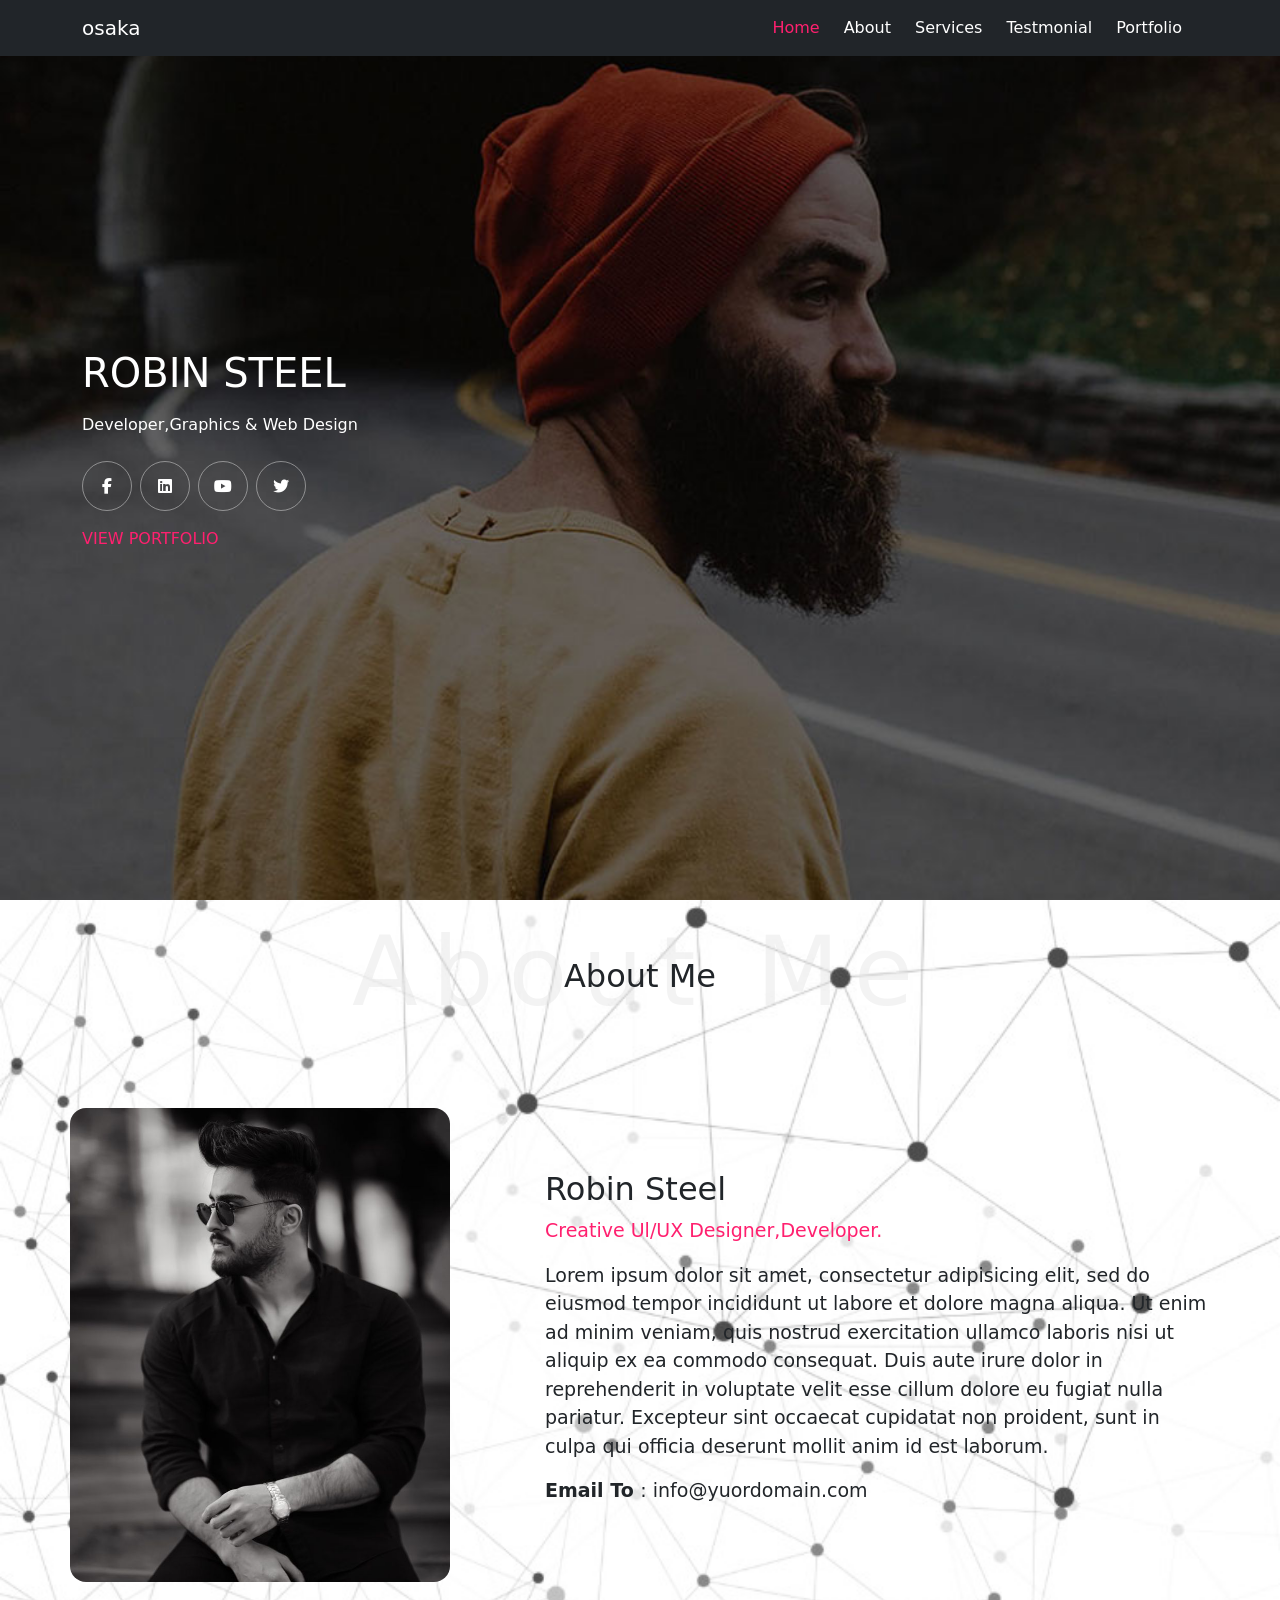
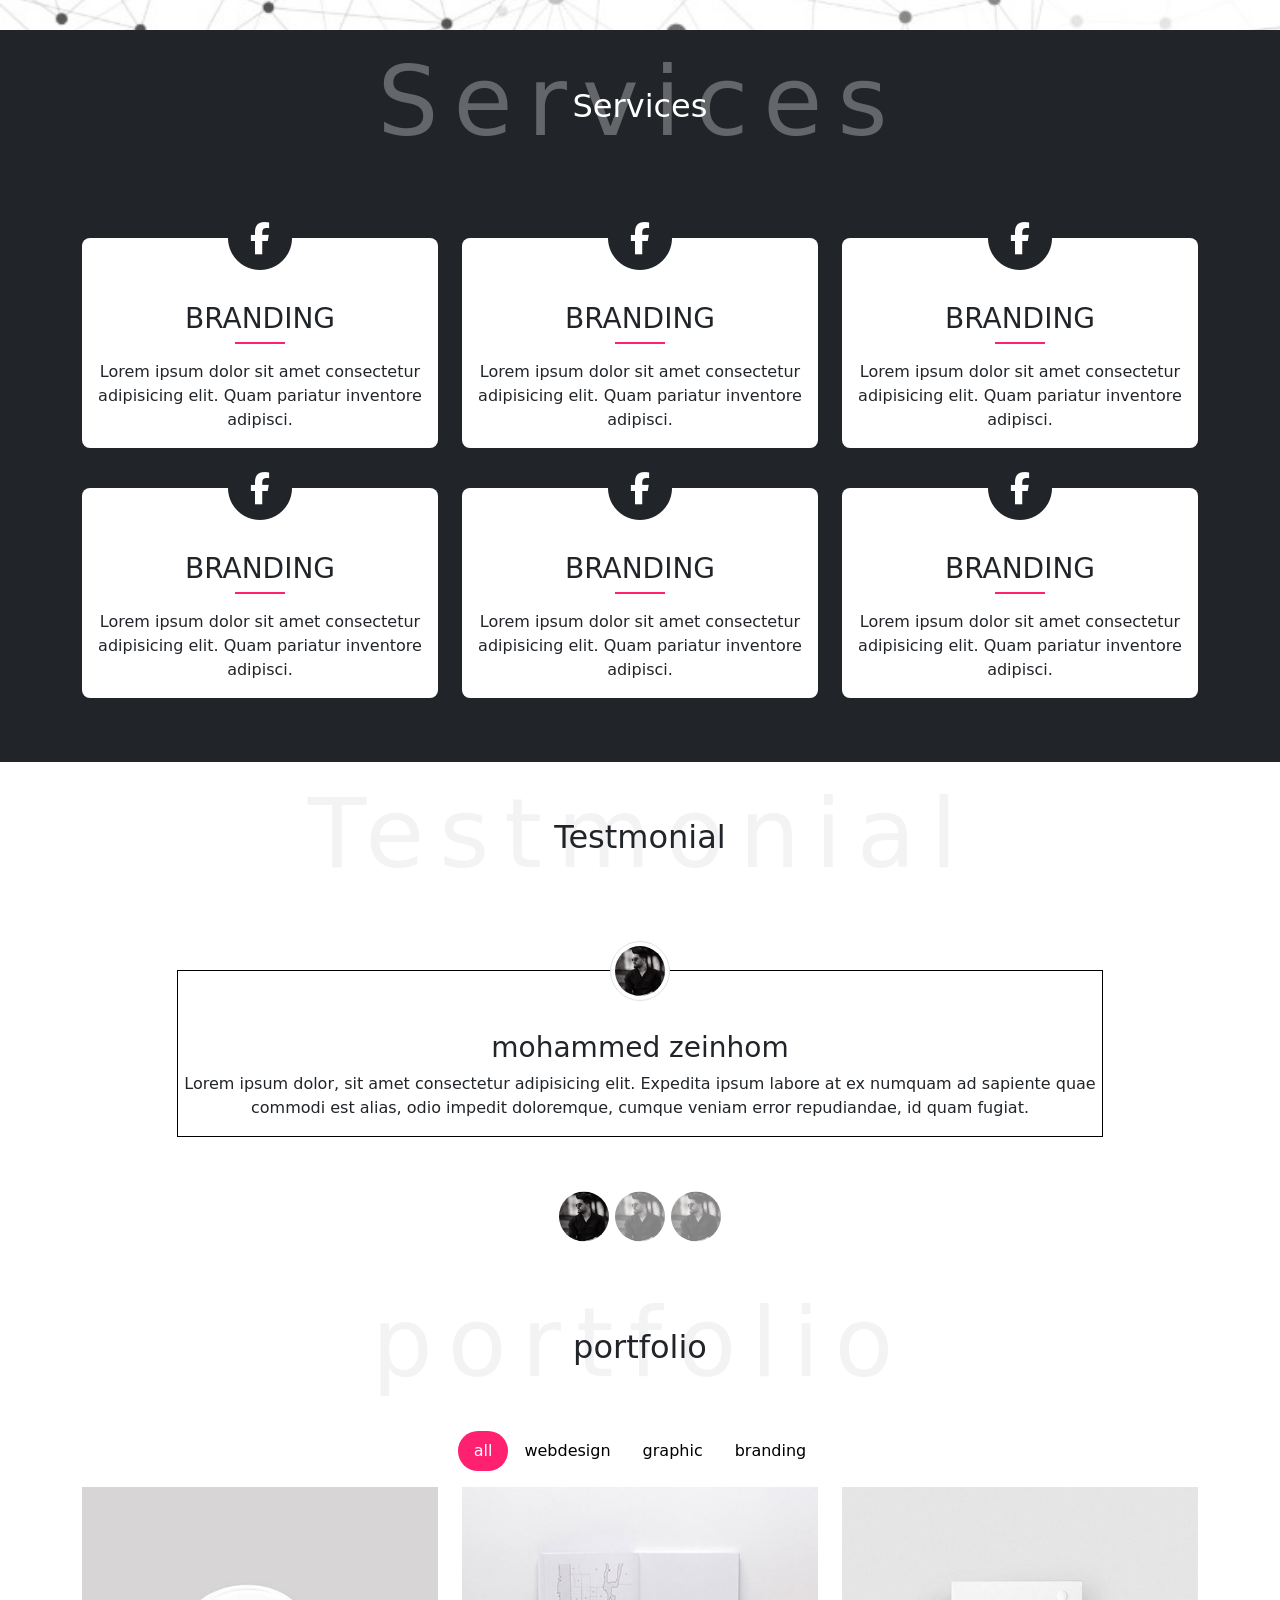
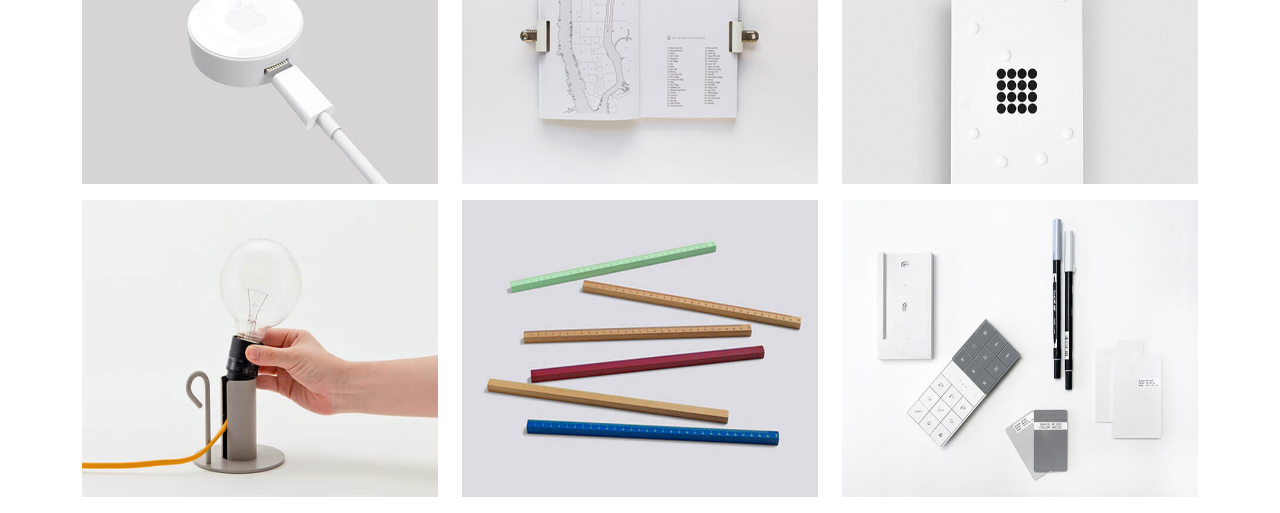
<file: index.html>
<!DOCTYPE html>
<html lang="en">
<head>
    <meta charset="UTF-8">
    <meta name="viewport" content="width=device-width, initial-scale=1.0">
    <link rel="icon" href="./photo/about.jpg">
    <link rel="stylesheet" href="./css/all.min.css">
    <link rel="stylesheet" href="./css/bootstrap.min.css">
    <link rel="stylesheet" href="./css/style.css">
    <title>osaka</title>
</head>
<body data-bs-spy="scroll" data-bs-target="#navbar-osaka">

    <!------------------ start navbar------------------>
    <nav class="navbar navbar-expand-lg bg-dark fixed-top "data-bs-theme="dark" id="navbar-osaka">
        <div class="container">
        <a class="navbar-brand" href="#Home">osaka</a>
        <button class="navbar-toggler" type="button" data-bs-toggle="collapse" data-bs-target="#navbarSupportedContent" aria-controls="navbarSupportedContent" aria-expanded="false" aria-label="Toggle navigation">
            <span class="navbar-toggler-icon"></span>
        </button>
        <div class="collapse navbar-collapse" id="navbarSupportedContent">
            <ul class="navbar-nav ms-auto  mb-lg-0">
            <li class="nav-item me-2">
                <a class="nav-link  active" aria-current="page" href="#Home">Home</a>
            </li>

            <li class="nav-item me-2">
                <a class="nav-link " href="#about">About</a>
            </li>

            <li class="nav-item me-2">
                <a class="nav-link " href="#services">Services</a>
            </li>

            <li class="nav-item me-2">
                <a class="nav-link " href="#testmonial">Testmonial</a>
            </li>

            <li class="nav-item me-2">
                <a class="nav-link " href="#portfolio">Portfolio</a>
            </li>

            </ul>
        </div>
        </div>
    </nav>
    <!------------------ end navbar------------------>

    <!------------------ start header ------------------>
    <header id="Home">
        <div class="container d-flex align-items-center h-100">
            <div class="home-content">
                <h1>ROBIN STEEL</h1>
                <p class="py-2 ">Developer,Graphics & Web Design</p>
        
                <div class="header-icon d-flex pb-3">
                    <div class="icon d-flex align-items-center justify-content-center rounded-circle me-2">
                        <a href=""> <i class="fa-brands fa-facebook-f"> </i></a>
                    </div>
                    <div class="icon d-flex align-items-center justify-content-center rounded-circle me-2">
                        <a href=""> <i class="fa-brands fa-linkedin"> </i></a>
                    </div>
                    <div class="icon d-flex align-items-center justify-content-center rounded-circle me-2">
                        <a href=""> <i class="fa-brands fa-youtube"> </i></a>
                    </div>
                    <div class="icon d-flex align-items-center justify-content-center rounded-circle me-2">
                        <a href=""> <i class="fa-brands fa-twitter"> </i></a>
                    </div>
                    
                </div>
                <a href="" class="text-uppercase text-color-red">view portfolio</a>
            </div>


        </div>

    </header>
    
    <!------------------ end header ------------------>
    <!------------------ start about ------------------>
    <section id="about" >

        <header class=" title position-relative text-center d-flex justify-content-center align-items-center ">
            <h2 class="position-absolute ">
                About Me
            </h2>
            <p>About Me</p>

        </header>

        <div class="container">
            <div class="row  align-items-center justify-content-between py-5 ">
                <div class="col-lg-4 p-0">
                    <div class="about-img rounded-4 overflow-hidden">
                        <img src="./photo/about-1.jpg" class="w-100" loading="lazy" alt="home">
                    </div>
                </div>

                <div class="col-lg-7 p-0 ">
                    <div class="about-contant">
                        <h3 class="h2">Robin Steel</h3>
                        <p class="about-p-active">Creative Ul/UX Designer,Developer.</p>
                        <p>Lorem ipsum dolor sit amet, consectetur adipisicing elit, sed do eiusmod tempor incididunt ut labore et dolore magna aliqua. Ut enim ad minim veniam, quis nostrud exercitation ullamco laboris nisi ut aliquip ex ea commodo consequat. Duis aute irure dolor in reprehenderit in voluptate velit esse cillum dolore eu fugiat nulla pariatur. Excepteur sint occaecat cupidatat non proident, sunt in culpa qui officia deserunt mollit anim id est laborum.</p>
                        <p class="cursor-progress"><span class=" fw-bold">Email To </span>: info@yuordomain.com</p>
                    </div>

                </div>
            </div>

        </div>

    </section>
    <!------------------ end about ------------------>
    <!------------------ start services  ------------------>
    <section id="services" class=" bg-dark">
        <header class=" title position-relative text-center d-flex justify-content-center align-items-center ">
            <h2 class="position-absolute text-white">
                Services
            </h2>
            <p>Services</p>

        </header>

        <div class="container py-5">
            <div class="row text-center g-4 ">

                <div class="col-lg-4 col-md-6">

                    <div class="services-item bg-white rounded-3 cursor-progress ">
                        <span class="fa-stack fa-2x translate-middle-y">
                            <i class="fa-solid fa-circle fa-stack-2x"></i>
                            <i class="fa-brands fa-facebook-f fa-stack-1x fa-inverse"></i>
                        </span>
                        <h3>BRANDING</h3>
                        <P class="p-3">Lorem ipsum dolor sit amet consectetur adipisicing elit. Quam pariatur inventore adipisci.
                        </P>

                    </div>

                </div>

                <div class="col-lg-4 col-md-6">

                    <div class="services-item bg-white rounded-3 cursor-progress ">
                        <span class="fa-stack fa-2x translate-middle-y">
                            <i class="fa-solid fa-circle fa-stack-2x"></i>
                            <i class="fa-brands fa-facebook-f fa-stack-1x fa-inverse"></i>
                        </span>
                        <h3>BRANDING</h3>
                        <P class="p-3">Lorem ipsum dolor sit amet consectetur adipisicing elit. Quam pariatur inventore adipisci.
                        </P>

                    </div>

                </div>

                <div class="col-lg-4 col-md-6">

                    <div class="services-item bg-white rounded-3 cursor-progress ">
                        <span class="fa-stack fa-2x translate-middle-y">
                            <i class="fa-solid fa-circle fa-stack-2x"></i>
                            <i class="fa-brands fa-facebook-f fa-stack-1x fa-inverse"></i>
                        </span>
                        <h3>BRANDING</h3>
                        <P class="p-3">Lorem ipsum dolor sit amet consectetur adipisicing elit. Quam pariatur inventore adipisci.
                        </P>

                    </div>

                </div>

                <div class="col-lg-4 col-md-6">

                    <div class="services-item bg-white rounded-3 cursor-progress ">
                        <span class="fa-stack fa-2x translate-middle-y">
                            <i class="fa-solid fa-circle fa-stack-2x"></i>
                            <i class="fa-brands fa-facebook-f fa-stack-1x fa-inverse"></i>
                        </span>
                        <h3>BRANDING</h3>
                        <P class="p-3">Lorem ipsum dolor sit amet consectetur adipisicing elit. Quam pariatur inventore adipisci.
                        </P>

                    </div>

                </div>

                <div class="col-lg-4 col-md-6">

                    <div class="services-item bg-white rounded-3 cursor-progress ">
                        <span class="fa-stack fa-2x translate-middle-y">
                            <i class="fa-solid fa-circle fa-stack-2x"></i>
                            <i class="fa-brands fa-facebook-f fa-stack-1x fa-inverse"></i>
                        </span>
                        <h3>BRANDING</h3>
                        <P class="p-3">Lorem ipsum dolor sit amet consectetur adipisicing elit. Quam pariatur inventore adipisci.
                        </P>

                    </div>

                </div>

                <div class="col-lg-4 col-md-6">

                    <div class="services-item bg-white rounded-3 cursor-progress ">
                        <span class="fa-stack fa-2x translate-middle-y">
                            <i class="fa-solid fa-circle fa-stack-2x"></i>
                            <i class="fa-brands fa-facebook-f fa-stack-1x fa-inverse"></i>
                        </span>
                        <h3>BRANDING</h3>
                        <P class="p-3">Lorem ipsum dolor sit amet consectetur adipisicing elit. Quam pariatur inventore adipisci.
                        </P>

                    </div>

                </div>

            </div>
        </div>

    </section>

    <!------------------ end  services  ------------------>
    <!------------------ start testmonial ------------------>

    <section id="testmonial" >

        <header class=" title position-relative text-center d-flex justify-content-center align-items-center ">
            <h2 class="position-absolute ">
                Testmonial
            </h2>
            <p>Testmonial</p>

        </header>

        <div id="carouselExampleIndicators" class="carousel slide" data-bs-ride="carousel">



            <div class="carousel-inner">
                <div class="carousel-item active ">
                    <div class="container py-5 text-center">
                    <div class="row">
                        <div class="col-md-10 m-auto">
                            <div class="testmonial-item border border- border-black ">
                                <img src="./photo/home.jpg" class="rounded-circle img-thumbnail translate-middle-y" alt="home" loading="lazy">
                                <h3> mohammed zeinhom</h3>
                                <p>Lorem ipsum dolor, sit amet consectetur adipisicing elit. Expedita ipsum labore at ex numquam ad sapiente quae commodi est alias, odio impedit doloremque, cumque veniam error repudiandae, id quam fugiat.</p>
                            </div>
                        </div>
                    </div>
                </div>
            </div>
            <div class="carousel-item">
                <div class="container py-5 text-center">
                    <div class="row">
                        <div class="col-md-10 m-auto">
                            <div class="testmonial-item border border- border-black ">
                                <img src="./photo/home.jpg" class="rounded-circle img-thumbnail translate-middle-y" alt="home" loading="lazy">
                                <h3> mohammed zeinhom</h3>
                                <p>Lorem ipsum dolor, sit amet consectetur adipisicing elit. Expedita ipsum labore at ex numquam ad sapiente quae commodi est alias, odio impedit doloremque, cumque veniam error repudiandae, id quam fugiat.</p>
                            </div>
                        </div>
                    </div>
                </div>
            </div>
            <div class="carousel-item">
                <div class="container py-5 text-center">
                    <div class="row">
                        <div class="col-md-10 m-auto">
                            <div class="testmonial-item border border- border-black ">
                                <img src="./photo/home.jpg" class="rounded-circle img-thumbnail translate-middle-y" alt="home" loading="lazy">
                                <h3> mohammed zeinhom</h3>
                                <p>Lorem ipsum dolor, sit amet consectetur adipisicing elit. Expedita ipsum labore at ex numquam ad sapiente quae commodi est alias, odio impedit doloremque, cumque veniam error repudiandae, id quam fugiat.</p>
                            </div>
                        </div>
                    </div>
                </div>
            </div>
            </div>

            <div class="carousel-indicators position-static">
                <button type="button" data-bs-target="#carouselExampleIndicators" data-bs-slide-to="0" class="active" aria-current="true" aria-label="Slide 1">
                    <img src="./photo/home.jpg" loading="lazy" class="w-100 rounded-circle " alt="home">
                </button>
                <button type="button" data-bs-target="#carouselExampleIndicators" data-bs-slide-to="1" aria-label="Slide 2">
                    <img src="./photo/home.jpg" loading="lazy" class="w-100 rounded-circle" alt="home">
                </button>
                <button type="button" data-bs-target="#carouselExampleIndicators" data-bs-slide-to="2" aria-label="Slide 3">
                    <img src="./photo/home.jpg" loading="lazy" class="w-100 rounded-circle" alt="home">
                </button>
            </div>


        </div>

    </section>

    <!------------------ end testmonial ------------------>
    <!------------------ start portfolio ------------------>
    <section id="portfolio">
        <header class=" title position-relative text-center d-flex justify-content-center align-items-center ">
            <h2 class="position-absolute ">
                portfolio
            </h2>
            <p>portfolio</p>
        </header>

        

            <ul class="nav nav-pills mb-3 justify-content-center " id="pills-tab" role="tablist">
                <li class="nav-item" role="presentation">
                <button class="nav-link active rounded-pill " id="pills-all-tab" data-bs-toggle="pill" data-bs-target="#pills-all" type="button" role="tab" aria-controls="pills-all" aria-selected="true">all</button>
                </li>
                <li class="nav-item" role="presentation">
                <button class="nav-link rounded-pill " id="pills-webdesign-tab" data-bs-toggle="pill" data-bs-target="#pills-webdesign" type="button" role="tab" aria-controls="pills-webdesign" aria-selected="false">webdesign</button>
                </li>
                <li class="nav-item" role="presentation">
                <button class="nav-link rounded-pill" id="pills-graphic-tab" data-bs-toggle="pill" data-bs-target="#pills-graphic" type="button" role="tab" aria-controls="pills-graphic" aria-selected="false">graphic</button>
                </li>
                <li class="nav-item" role="presentation">
                <button class="nav-link rounded-pill" id="pills-branding-tab" data-bs-toggle="pill" data-bs-target="#pills-branding" type="button" role="tab" aria-controls="pills-branding" aria-selected="false">branding</button>
                </li>

            </ul>
            <div class="tab-content" id="pills-tabContent">

                <div class="tab-pane fade show active" id="pills-all" role="tabpanel" aria-labelledby="pills-all-tab" tabindex="0">
                    <div class="container">

                        <div class="row">
            
                            <div class="col-lg-4 col-md-6 cursor-progress"> 
                                <figure class="portfolio-item position-relative overflow-hidden" data-bs-toggle="modal" data-bs-target="#exam03">
                                    <img src="./photo/exam03.jpg" class="w-100" alt="exam03">
                                    <figcaption class="layer bg-white position-absolute d-flex justify-content-center align-items-center">
                                        <h3>Project</h3>
                                    </figcaption>
                                </figure>
                            </div>
            
                            <div class="col-lg-4 col-md-6 cursor-progress"> 
                                <figure class="portfolio-item position-relative overflow-hidden" data-bs-toggle="modal" data-bs-target="#exam04">
                                    <img src="./photo/exam04.jpg" class="w-100" alt="exam03">
                                    <figcaption class="layer bg-white position-absolute d-flex justify-content-center align-items-center">
                                        <h3>Project</h3>
                                    </figcaption>
                                </figure>
                            </div>
            
                            <div class="col-lg-4 col-md-6 cursor-progress"> 
                                <figure class="portfolio-item position-relative overflow-hidden" data-bs-toggle="modal" data-bs-target="#exam05">
                                    <img src="./photo/exam05.jpg" class="w-100" alt="exam03">
                                    <figcaption class="layer bg-white position-absolute d-flex justify-content-center align-items-center">
                                        <h3>Project</h3>
                                    </figcaption>
                                </figure>
                            </div>
            
                            <div class="col-lg-4 col-md-6 cursor-progress"> 
                                <figure class="portfolio-item position-relative overflow-hidden" data-bs-toggle="modal" data-bs-target="#exam06">
                                    <img src="./photo/exam06.jpg" class="w-100" alt="exam03">
                                    <figcaption class="layer bg-white position-absolute d-flex justify-content-center align-items-center">
                                        <h3>Project</h3>
                                    </figcaption>
                                </figure>
                            </div>
            
                            <div class="col-lg-4 col-md-6 cursor-progress"> 
                                <figure class="portfolio-item position-relative overflow-hidden" data-bs-toggle="modal" data-bs-target="#exam07">
                                    <img src="./photo/exam07.jpg" class="w-100" alt="exam03">
                                    <figcaption class="layer bg-white position-absolute d-flex justify-content-center align-items-center">
                                        <h3>Project</h3>
                                    </figcaption>
                                </figure>
                            </div>
            
                            <div class="col-lg-4 col-md-6 cursor-progress"> 
                                <figure class="portfolio-item position-relative overflow-hidden" data-bs-toggle="modal" data-bs-target="#exam08">
                                    <img src="./photo/exam08.jpg" class="w-100" alt="exam03">
                                    <figcaption class="layer bg-white position-absolute d-flex justify-content-center align-items-center">
                                        <h3>Project</h3>
                                    </figcaption>
                                </figure>
                            </div>
            
                        </div>
            
                        </div>
                </div>

                <div class="tab-pane fade" id="pills-webdesign" role="tabpanel" aria-labelledby="pills-webdesign-tab" tabindex="0">
                    <div class="container">

                        <div class="row">
            
                            <div class="col-lg-4 col-md-6 cursor-progress"> 
                                <figure class="portfolio-item position-relative overflow-hidden" data-bs-toggle="modal" data-bs-target="#exam03">
                                    <img src="./photo/exam03.jpg" class="w-100" alt="exam03">
                                    <figcaption class="layer bg-white position-absolute d-flex justify-content-center align-items-center">
                                        <h3>Project</h3>
                                    </figcaption>
                                </figure>
                            </div>
            
            
                            <div class="col-lg-4 col-md-6 cursor-progress"> 
                                <figure class="portfolio-item position-relative overflow-hidden" data-bs-toggle="modal" data-bs-target="#exam05">
                                    <img src="./photo/exam05.jpg" class="w-100" alt="exam03">
                                    <figcaption class="layer bg-white position-absolute d-flex justify-content-center align-items-center">
                                        <h3>Project</h3>
                                    </figcaption>
                                </figure>
                            </div>
            

            


            
                        </div>
            
                        </div>
                </div>

                <div class="tab-pane fade" id="pills-graphic" role="tabpanel" aria-labelledby="pills-graphic-tab" tabindex="0">
                    <div class="container">

                        <div class="row">
            

            
                            <div class="col-lg-4 col-md-6 cursor-progress"> 
                                <figure class="portfolio-item position-relative overflow-hidden" data-bs-toggle="modal" data-bs-target="#exam04">
                                    <img src="./photo/exam04.jpg" class="w-100" alt="exam03">
                                    <figcaption class="layer bg-white position-absolute d-flex justify-content-center align-items-center">
                                        <h3>Project</h3>
                                    </figcaption>
                                </figure>
                            </div>
            

            

            
                            <div class="col-lg-4 col-md-6 cursor-progress"> 
                                <figure class="portfolio-item position-relative overflow-hidden" data-bs-toggle="modal" data-bs-target="#exam07">
                                    <img src="./photo/exam07.jpg" class="w-100" alt="exam03">
                                    <figcaption class="layer bg-white position-absolute d-flex justify-content-center align-items-center">
                                        <h3>Project</h3>
                                    </figcaption>
                                </figure>
                            </div>
            
                            <div class="col-lg-4 col-md-6 cursor-progress"> 
                                <figure class="portfolio-item position-relative overflow-hidden" data-bs-toggle="modal" data-bs-target="#exam08">
                                    <img src="./photo/exam08.jpg" class="w-100" alt="exam03">
                                    <figcaption class="layer bg-white position-absolute d-flex justify-content-center align-items-center">
                                        <h3>Project</h3>
                                    </figcaption>
                                </figure>
                            </div>
            
                        </div>
            
                        </div>

                </div>

                <div class="tab-pane fade" id="pills-branding" role="tabpanel" aria-labelledby="pills-branding-tab" tabindex="0">

                        <div class="container">
                            <div class="row">
                                <div class="col-lg-4 col-md-6 cursor-progress"> 
                                    <figure class="portfolio-item position-relative overflow-hidden" data-bs-toggle="modal" data-bs-target="#exam06">
                                        <img src="./photo/exam06.jpg" class="w-100" alt="exam03">
                                        <figcaption class="layer bg-white position-absolute d-flex justify-content-center align-items-center">
                                            <h3>Project</h3>
                                        </figcaption>
                                    </figure>
                                </div>
                            </div>
                
                            </div>
                </div>


            </div>


    </section>

    <!-- Modal -->
<div class="modal fade" id="exam03" tabindex="-1" aria-labelledby="exampleModalLabel" aria-hidden="true">
    <div class="modal-dialog modal-dialog-centered none">
    <div class="modal-content ">
        <div class="modal-header">

        <button type="button" class="btn-close" data-bs-dismiss="modal" aria-label="Close">
            <i class=" fa-solid fa-xmark text-white fa-xl"></i>
        </button>
        </div>
        <div class="modal-body p-0"> 
        <img src="./photo/exam03.jpg" loading="lazy" class="w-100" alt="3">
        </div>

    </div>
    </div>
</div>
<div class="modal fade" id="exam04" tabindex="-1" aria-labelledby="exampleModalLabel" aria-hidden="true">
    <div class="modal-dialog modal-dialog-centered none">
    <div class="modal-content ">
        <div class="modal-header">

        <button type="button" class="btn-close" data-bs-dismiss="modal" aria-label="Close">
            <i class=" fa-solid fa-xmark text-white fa-xl"></i>
        </button>
        </div>
        <div class="modal-body p-0"> 
        <img src="./photo/exam04.jpg" loading="lazy" class="w-100" alt="3">
        </div>

    </div>
    </div>
</div>
<div class="modal fade" id="exam05" tabindex="-1" aria-labelledby="exampleModalLabel" aria-hidden="true">
    <div class="modal-dialog modal-dialog-centered none">
    <div class="modal-content ">
        <div class="modal-header">

        <button type="button" class="btn-close" data-bs-dismiss="modal" aria-label="Close">
            <i class=" fa-solid fa-xmark text-white fa-xl"></i>
        </button>
        </div>
        <div class="modal-body p-0"> 
        <img src="./photo/exam05.jpg" loading="lazy" class="w-100" alt="3">
        </div>

    </div>
    </div>
</div>
<div class="modal fade" id="exam06" tabindex="-1" aria-labelledby="exampleModalLabel" aria-hidden="true">
    <div class="modal-dialog modal-dialog-centered none">
    <div class="modal-content ">
        <div class="modal-header">

        <button type="button" class="btn-close" data-bs-dismiss="modal" aria-label="Close">
            <i class=" fa-solid fa-xmark text-white fa-xl"></i>
        </button>
        </div>
        <div class="modal-body p-0"> 
        <img src="./photo/exam06.jpg" loading="lazy" class="w-100" alt="3">
        </div>

    </div>
    </div>
</div>
<div class="modal fade" id="exam07" tabindex="-1" aria-labelledby="exampleModalLabel" aria-hidden="true">
    <div class="modal-dialog modal-dialog-centered none">
    <div class="modal-content ">
        <div class="modal-header">

        <button type="button" class="btn-close" data-bs-dismiss="modal" aria-label="Close">
            <i class=" fa-solid fa-xmark text-white fa-xl"></i>
        </button>
        </div>
        <div class="modal-body p-0"> 
        <img src="./photo/exam07.jpg" loading="lazy" class="w-100" alt="3">
        </div>

    </div>
    </div>
</div>
<div class="modal fade" id="exam08" tabindex="-1" aria-labelledby="exampleModalLabel" aria-hidden="true">
    <div class="modal-dialog modal-dialog-centered none">
    <div class="modal-content ">
        <div class="modal-header">

        <button type="button" class="btn-close" data-bs-dismiss="modal" aria-label="Close">
            <i class=" fa-solid fa-xmark text-white fa-xl"></i>
        </button>
        </div>
        <div class="modal-body p-0"> 
        <img src="./photo/exam08.jpg" loading="lazy" class="w-100" alt="3">
        </div>

    </div>
    </div>
</div>

    <!------------------ end portfolio ------------------>


    <script src="./js/bootstrap.bundle.min.js"></script>
</body>
</html>
</file>
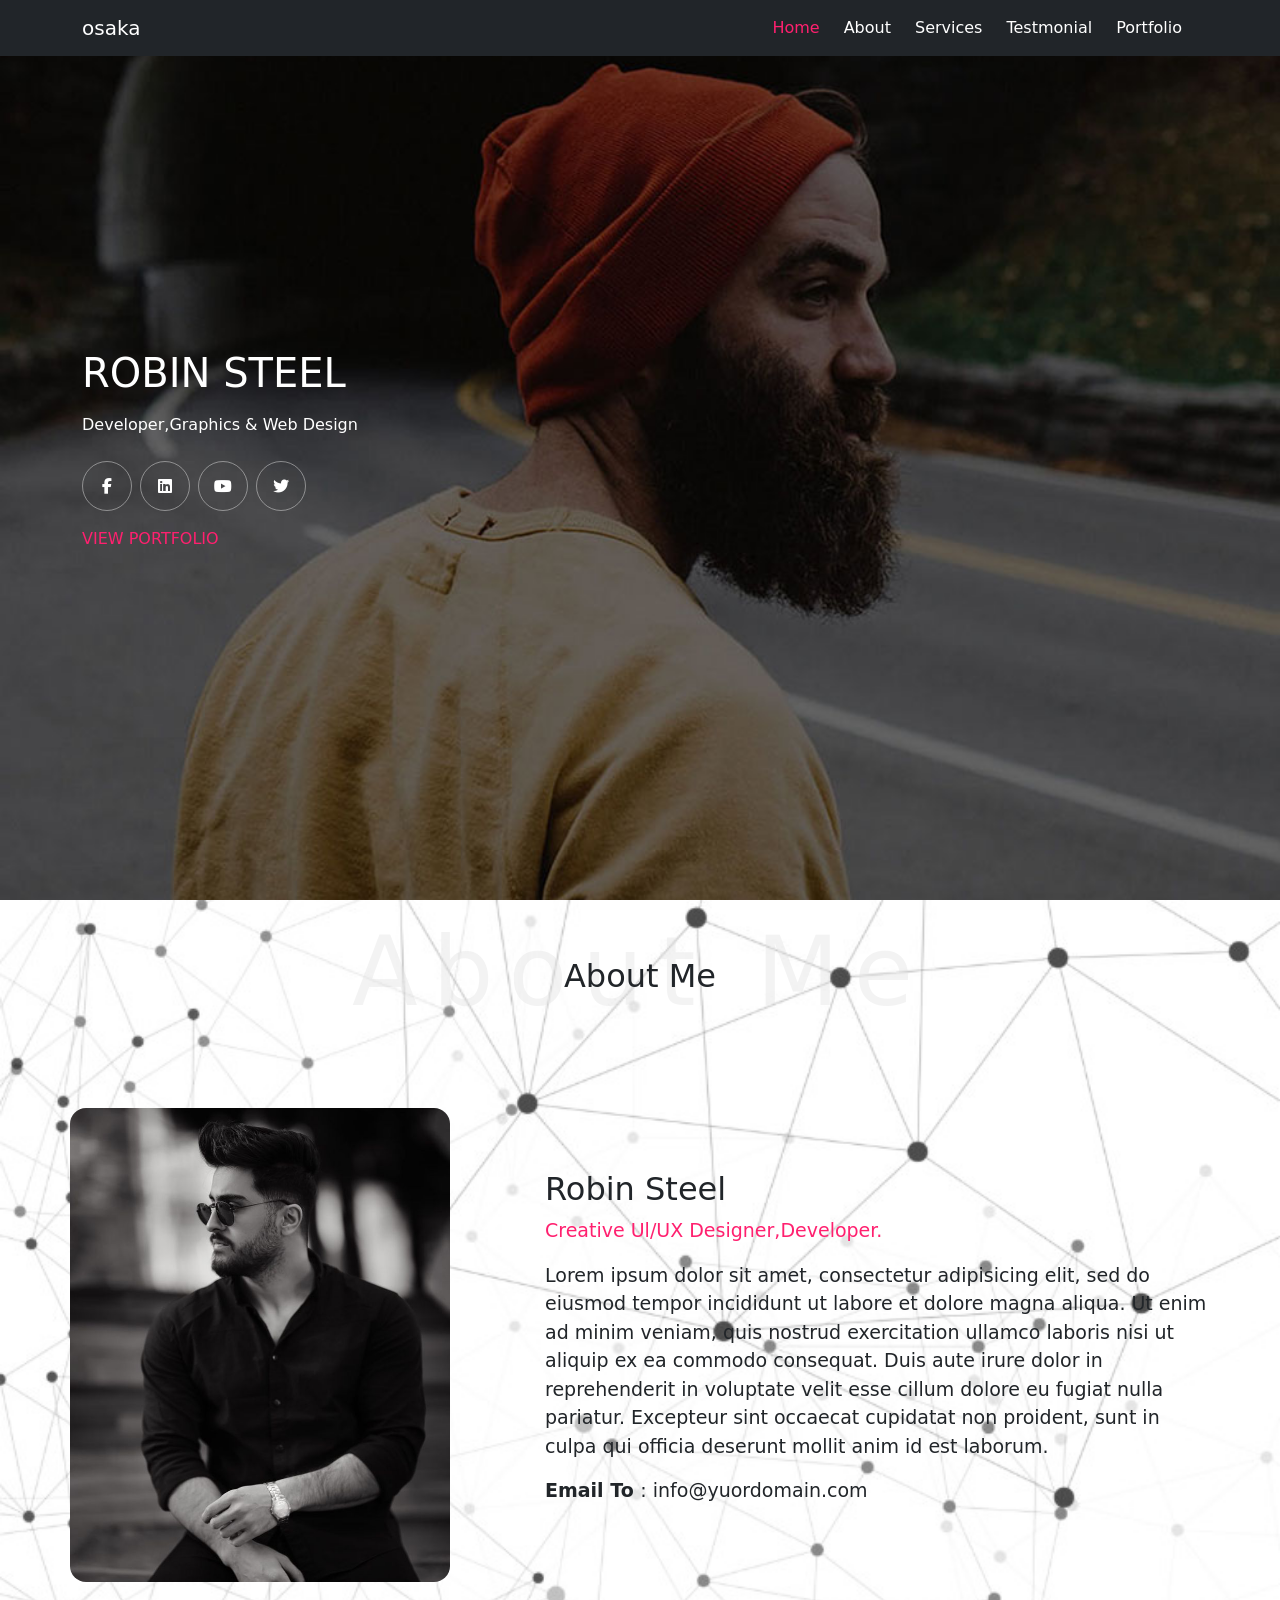
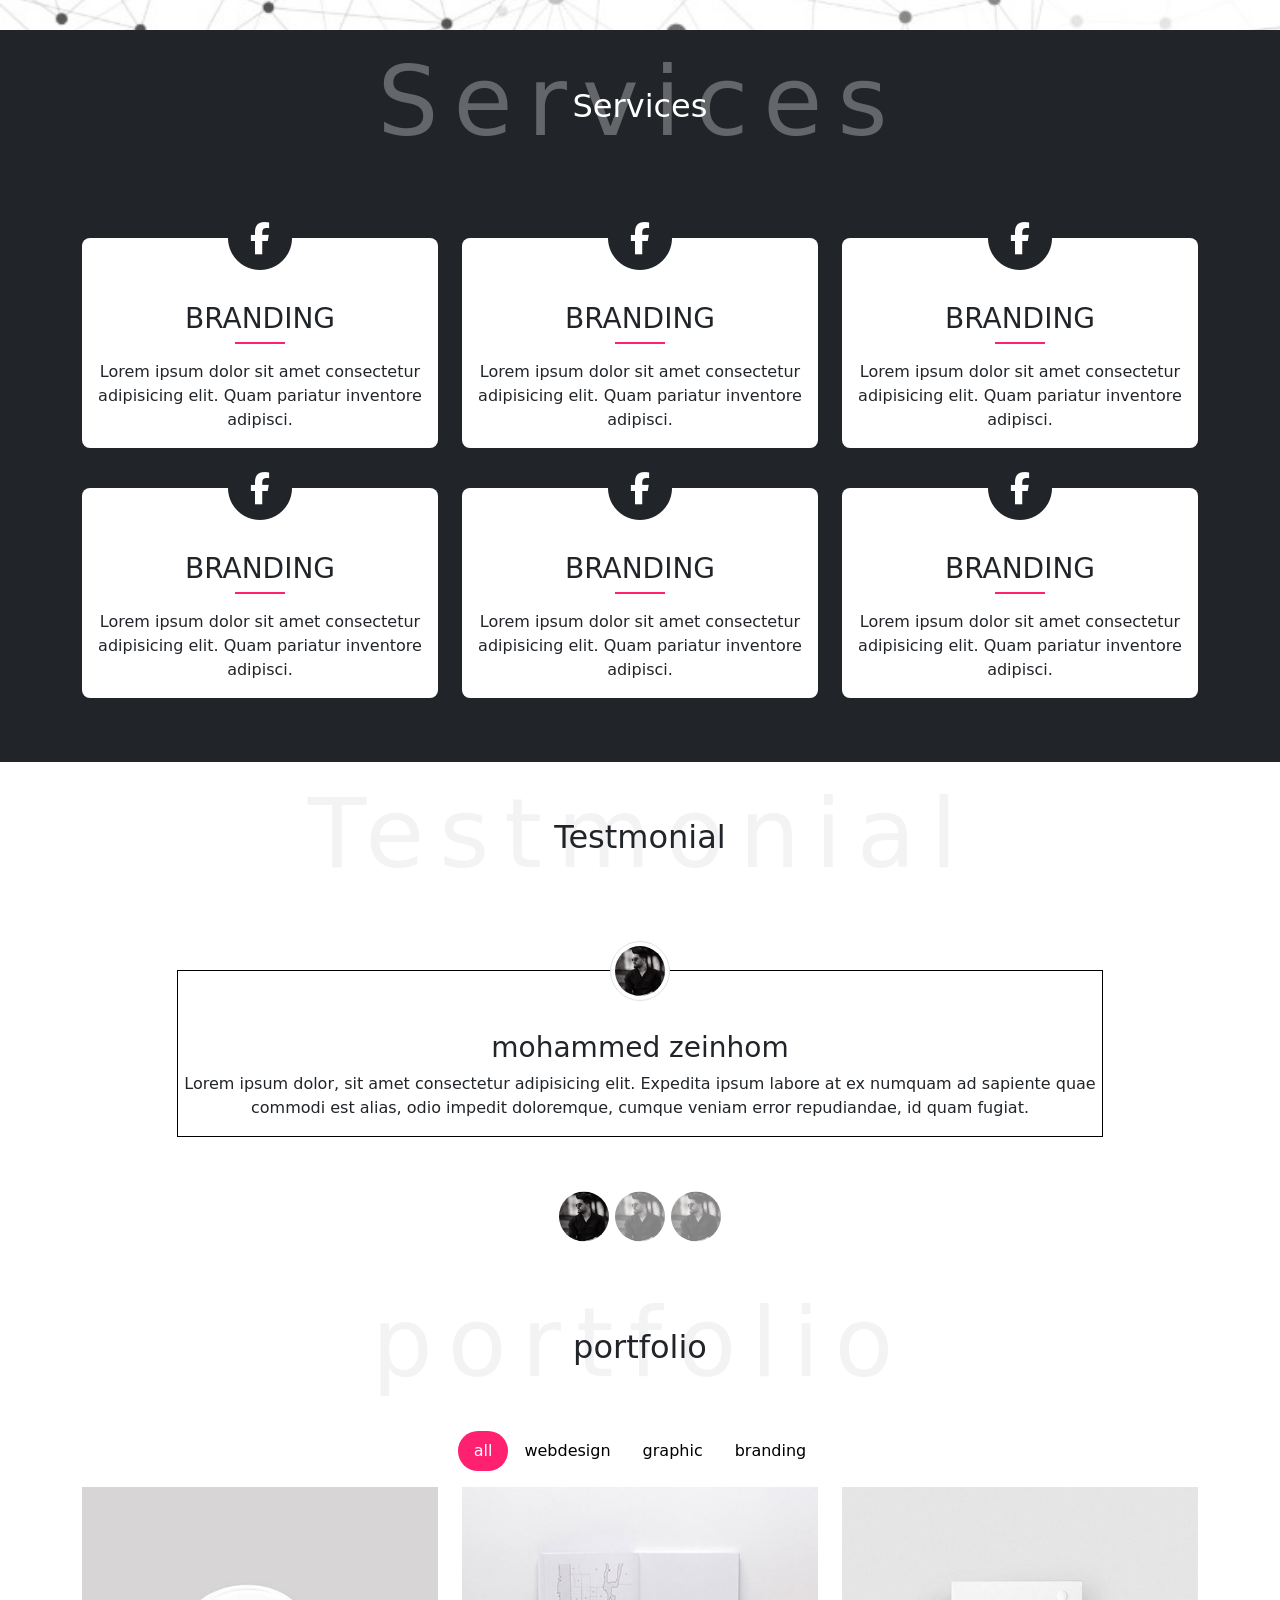
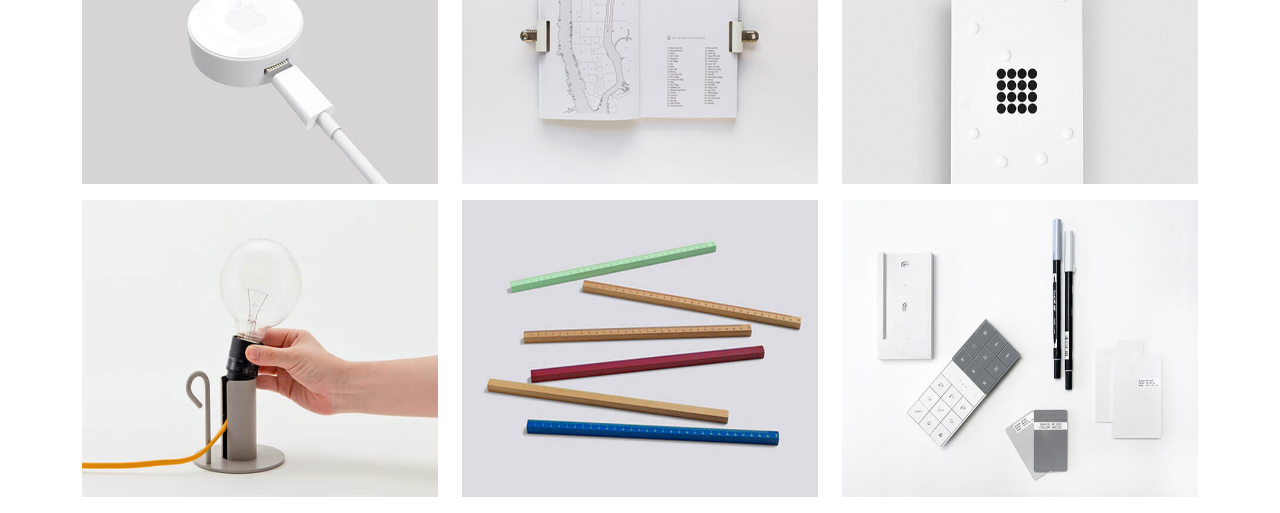
<file: html/index.html>
<!DOCTYPE html>
<html lang="en">
<head>
    <meta charset="UTF-8">
    <meta name="viewport" content="width=device-width, initial-scale=1.0">
    <link rel="icon" href="../photo/about.jpg">
    <link rel="stylesheet" href="../css/all.min.css">
    <link rel="stylesheet" href="../css/bootstrap.min.css">
    <link rel="stylesheet" href="../css/style.css">
    <title>osaka</title>
</head>
<body data-bs-spy="scroll" data-bs-target="#navbar-osaka">

    <!------------------ start navbar------------------>
    <nav class="navbar navbar-expand-lg bg-dark fixed-top "data-bs-theme="dark" id="navbar-osaka">
        <div class="container">
        <a class="navbar-brand" href="#Home">osaka</a>
        <button class="navbar-toggler" type="button" data-bs-toggle="collapse" data-bs-target="#navbarSupportedContent" aria-controls="navbarSupportedContent" aria-expanded="false" aria-label="Toggle navigation">
            <span class="navbar-toggler-icon"></span>
        </button>
        <div class="collapse navbar-collapse" id="navbarSupportedContent">
            <ul class="navbar-nav ms-auto  mb-lg-0">
            <li class="nav-item me-2">
                <a class="nav-link  active" aria-current="page" href="#Home">Home</a>
            </li>

            <li class="nav-item me-2">
                <a class="nav-link " href="#about">About</a>
            </li>

            <li class="nav-item me-2">
                <a class="nav-link " href="#services">Services</a>
            </li>

            <li class="nav-item me-2">
                <a class="nav-link " href="#testmonial">Testmonial</a>
            </li>

            <li class="nav-item me-2">
                <a class="nav-link " href="#portfolio">Portfolio</a>
            </li>

            </ul>
        </div>
        </div>
    </nav>
    <!------------------ end navbar------------------>

    <!------------------ start header ------------------>
    <header id="Home">
        <div class="container d-flex align-items-center h-100">
            <div class="home-content">
                <h1>ROBIN STEEL</h1>
                <p class="py-2 ">Developer,Graphics & Web Design</p>
        
                <div class="header-icon d-flex pb-3">
                    <div class="icon d-flex align-items-center justify-content-center rounded-circle me-2">
                        <a href=""> <i class="fa-brands fa-facebook-f"> </i></a>
                    </div>
                    <div class="icon d-flex align-items-center justify-content-center rounded-circle me-2">
                        <a href=""> <i class="fa-brands fa-linkedin"> </i></a>
                    </div>
                    <div class="icon d-flex align-items-center justify-content-center rounded-circle me-2">
                        <a href=""> <i class="fa-brands fa-youtube"> </i></a>
                    </div>
                    <div class="icon d-flex align-items-center justify-content-center rounded-circle me-2">
                        <a href=""> <i class="fa-brands fa-twitter"> </i></a>
                    </div>
                    
                </div>
                <a href="" class="text-uppercase text-color-red">view portfolio</a>
            </div>


        </div>

    </header>
    
    <!------------------ end header ------------------>
    <!------------------ start about ------------------>
    <section id="about" >

        <header class=" title position-relative text-center d-flex justify-content-center align-items-center ">
            <h2 class="position-absolute ">
                About Me
            </h2>
            <p>About Me</p>

        </header>

        <div class="container">
            <div class="row  align-items-center justify-content-between py-5 ">
                <div class="col-lg-4 p-0">
                    <div class="about-img rounded-4 overflow-hidden">
                        <img src="../photo/about-1.jpg" class="w-100" loading="lazy" alt="home">
                    </div>
                </div>

                <div class="col-lg-7 p-0 ">
                    <div class="about-contant">
                        <h3 class="h2">Robin Steel</h3>
                        <p class="about-p-active">Creative Ul/UX Designer,Developer.</p>
                        <p>Lorem ipsum dolor sit amet, consectetur adipisicing elit, sed do eiusmod tempor incididunt ut labore et dolore magna aliqua. Ut enim ad minim veniam, quis nostrud exercitation ullamco laboris nisi ut aliquip ex ea commodo consequat. Duis aute irure dolor in reprehenderit in voluptate velit esse cillum dolore eu fugiat nulla pariatur. Excepteur sint occaecat cupidatat non proident, sunt in culpa qui officia deserunt mollit anim id est laborum.</p>
                        <p class="cursor-progress"><span class=" fw-bold">Email To </span>: info@yuordomain.com</p>
                    </div>

                </div>
            </div>

        </div>

    </section>
    <!------------------ end about ------------------>
    <!------------------ start services  ------------------>
    <section id="services" class=" bg-dark">
        <header class=" title position-relative text-center d-flex justify-content-center align-items-center ">
            <h2 class="position-absolute text-white">
                Services
            </h2>
            <p>Services</p>

        </header>

        <div class="container py-5">
            <div class="row text-center g-4 ">

                <div class="col-lg-4 col-md-6">

                    <div class="services-item bg-white rounded-3 cursor-progress ">
                        <span class="fa-stack fa-2x translate-middle-y">
                            <i class="fa-solid fa-circle fa-stack-2x"></i>
                            <i class="fa-brands fa-facebook-f fa-stack-1x fa-inverse"></i>
                        </span>
                        <h3>BRANDING</h3>
                        <P class="p-3">Lorem ipsum dolor sit amet consectetur adipisicing elit. Quam pariatur inventore adipisci.
                        </P>

                    </div>

                </div>

                <div class="col-lg-4 col-md-6">

                    <div class="services-item bg-white rounded-3 cursor-progress ">
                        <span class="fa-stack fa-2x translate-middle-y">
                            <i class="fa-solid fa-circle fa-stack-2x"></i>
                            <i class="fa-brands fa-facebook-f fa-stack-1x fa-inverse"></i>
                        </span>
                        <h3>BRANDING</h3>
                        <P class="p-3">Lorem ipsum dolor sit amet consectetur adipisicing elit. Quam pariatur inventore adipisci.
                        </P>

                    </div>

                </div>

                <div class="col-lg-4 col-md-6">

                    <div class="services-item bg-white rounded-3 cursor-progress ">
                        <span class="fa-stack fa-2x translate-middle-y">
                            <i class="fa-solid fa-circle fa-stack-2x"></i>
                            <i class="fa-brands fa-facebook-f fa-stack-1x fa-inverse"></i>
                        </span>
                        <h3>BRANDING</h3>
                        <P class="p-3">Lorem ipsum dolor sit amet consectetur adipisicing elit. Quam pariatur inventore adipisci.
                        </P>

                    </div>

                </div>

                <div class="col-lg-4 col-md-6">

                    <div class="services-item bg-white rounded-3 cursor-progress ">
                        <span class="fa-stack fa-2x translate-middle-y">
                            <i class="fa-solid fa-circle fa-stack-2x"></i>
                            <i class="fa-brands fa-facebook-f fa-stack-1x fa-inverse"></i>
                        </span>
                        <h3>BRANDING</h3>
                        <P class="p-3">Lorem ipsum dolor sit amet consectetur adipisicing elit. Quam pariatur inventore adipisci.
                        </P>

                    </div>

                </div>

                <div class="col-lg-4 col-md-6">

                    <div class="services-item bg-white rounded-3 cursor-progress ">
                        <span class="fa-stack fa-2x translate-middle-y">
                            <i class="fa-solid fa-circle fa-stack-2x"></i>
                            <i class="fa-brands fa-facebook-f fa-stack-1x fa-inverse"></i>
                        </span>
                        <h3>BRANDING</h3>
                        <P class="p-3">Lorem ipsum dolor sit amet consectetur adipisicing elit. Quam pariatur inventore adipisci.
                        </P>

                    </div>

                </div>

                <div class="col-lg-4 col-md-6">

                    <div class="services-item bg-white rounded-3 cursor-progress ">
                        <span class="fa-stack fa-2x translate-middle-y">
                            <i class="fa-solid fa-circle fa-stack-2x"></i>
                            <i class="fa-brands fa-facebook-f fa-stack-1x fa-inverse"></i>
                        </span>
                        <h3>BRANDING</h3>
                        <P class="p-3">Lorem ipsum dolor sit amet consectetur adipisicing elit. Quam pariatur inventore adipisci.
                        </P>

                    </div>

                </div>

            </div>
        </div>

    </section>

    <!------------------ end  services  ------------------>
    <!------------------ start testmonial ------------------>

    <section id="testmonial" >

        <header class=" title position-relative text-center d-flex justify-content-center align-items-center ">
            <h2 class="position-absolute ">
                Testmonial
            </h2>
            <p>Testmonial</p>

        </header>

        <div id="carouselExampleIndicators" class="carousel slide" data-bs-ride="carousel">



            <div class="carousel-inner">
                <div class="carousel-item active ">
                    <div class="container py-5 text-center">
                    <div class="row">
                        <div class="col-md-10 m-auto">
                            <div class="testmonial-item border border- border-black ">
                                <img src="../photo/home.jpg" class="rounded-circle img-thumbnail translate-middle-y" alt="home" loading="lazy">
                                <h3> mohammed zeinhom</h3>
                                <p>Lorem ipsum dolor, sit amet consectetur adipisicing elit. Expedita ipsum labore at ex numquam ad sapiente quae commodi est alias, odio impedit doloremque, cumque veniam error repudiandae, id quam fugiat.</p>
                            </div>
                        </div>
                    </div>
                </div>
            </div>
            <div class="carousel-item">
                <div class="container py-5 text-center">
                    <div class="row">
                        <div class="col-md-10 m-auto">
                            <div class="testmonial-item border border- border-black ">
                                <img src="../photo/home.jpg" class="rounded-circle img-thumbnail translate-middle-y" alt="home" loading="lazy">
                                <h3> mohammed zeinhom</h3>
                                <p>Lorem ipsum dolor, sit amet consectetur adipisicing elit. Expedita ipsum labore at ex numquam ad sapiente quae commodi est alias, odio impedit doloremque, cumque veniam error repudiandae, id quam fugiat.</p>
                            </div>
                        </div>
                    </div>
                </div>
            </div>
            <div class="carousel-item">
                <div class="container py-5 text-center">
                    <div class="row">
                        <div class="col-md-10 m-auto">
                            <div class="testmonial-item border border- border-black ">
                                <img src="../photo/home.jpg" class="rounded-circle img-thumbnail translate-middle-y" alt="home" loading="lazy">
                                <h3> mohammed zeinhom</h3>
                                <p>Lorem ipsum dolor, sit amet consectetur adipisicing elit. Expedita ipsum labore at ex numquam ad sapiente quae commodi est alias, odio impedit doloremque, cumque veniam error repudiandae, id quam fugiat.</p>
                            </div>
                        </div>
                    </div>
                </div>
            </div>
            </div>

            <div class="carousel-indicators position-static">
                <button type="button" data-bs-target="#carouselExampleIndicators" data-bs-slide-to="0" class="active" aria-current="true" aria-label="Slide 1">
                    <img src="../photo/home.jpg" loading="lazy" class="w-100 rounded-circle " alt="home">
                </button>
                <button type="button" data-bs-target="#carouselExampleIndicators" data-bs-slide-to="1" aria-label="Slide 2">
                    <img src="../photo/home.jpg" loading="lazy" class="w-100 rounded-circle" alt="home">
                </button>
                <button type="button" data-bs-target="#carouselExampleIndicators" data-bs-slide-to="2" aria-label="Slide 3">
                    <img src="../photo/home.jpg" loading="lazy" class="w-100 rounded-circle" alt="home">
                </button>
            </div>


        </div>

    </section>

    <!------------------ end testmonial ------------------>
    <!------------------ start portfolio ------------------>
    <section id="portfolio">
        <header class=" title position-relative text-center d-flex justify-content-center align-items-center ">
            <h2 class="position-absolute ">
                portfolio
            </h2>
            <p>portfolio</p>
        </header>

        

            <ul class="nav nav-pills mb-3 justify-content-center " id="pills-tab" role="tablist">
                <li class="nav-item" role="presentation">
                <button class="nav-link active rounded-pill " id="pills-all-tab" data-bs-toggle="pill" data-bs-target="#pills-all" type="button" role="tab" aria-controls="pills-all" aria-selected="true">all</button>
                </li>
                <li class="nav-item" role="presentation">
                <button class="nav-link rounded-pill " id="pills-webdesign-tab" data-bs-toggle="pill" data-bs-target="#pills-webdesign" type="button" role="tab" aria-controls="pills-webdesign" aria-selected="false">webdesign</button>
                </li>
                <li class="nav-item" role="presentation">
                <button class="nav-link rounded-pill" id="pills-graphic-tab" data-bs-toggle="pill" data-bs-target="#pills-graphic" type="button" role="tab" aria-controls="pills-graphic" aria-selected="false">graphic</button>
                </li>
                <li class="nav-item" role="presentation">
                <button class="nav-link rounded-pill" id="pills-branding-tab" data-bs-toggle="pill" data-bs-target="#pills-branding" type="button" role="tab" aria-controls="pills-branding" aria-selected="false">branding</button>
                </li>

            </ul>
            <div class="tab-content" id="pills-tabContent">

                <div class="tab-pane fade show active" id="pills-all" role="tabpanel" aria-labelledby="pills-all-tab" tabindex="0">
                    <div class="container">

                        <div class="row">
            
                            <div class="col-lg-4 cpl-md-6 cursor-progress"> 
                                <figure class="portfolio-item position-relative overflow-hidden" data-bs-toggle="modal" data-bs-target="#exam03">
                                    <img src="../photo/exam03.jpg" class="w-100" alt="exam03">
                                    <figcaption class="layer bg-white position-absolute d-flex justify-content-center align-items-center">
                                        <h3>Project</h3>
                                    </figcaption>
                                </figure>
                            </div>
            
                            <div class="col-lg-4 cpl-md-6 cursor-progress"> 
                                <figure class="portfolio-item position-relative overflow-hidden" data-bs-toggle="modal" data-bs-target="#exam04">
                                    <img src="../photo/exam04.jpg" class="w-100" alt="exam03">
                                    <figcaption class="layer bg-white position-absolute d-flex justify-content-center align-items-center">
                                        <h3>Project</h3>
                                    </figcaption>
                                </figure>
                            </div>
            
                            <div class="col-lg-4 cpl-md-6 cursor-progress"> 
                                <figure class="portfolio-item position-relative overflow-hidden" data-bs-toggle="modal" data-bs-target="#exam05">
                                    <img src="../photo/exam05.jpg" class="w-100" alt="exam03">
                                    <figcaption class="layer bg-white position-absolute d-flex justify-content-center align-items-center">
                                        <h3>Project</h3>
                                    </figcaption>
                                </figure>
                            </div>
            
                            <div class="col-lg-4 cpl-md-6 cursor-progress"> 
                                <figure class="portfolio-item position-relative overflow-hidden" data-bs-toggle="modal" data-bs-target="#exam06">
                                    <img src="../photo/exam06.jpg" class="w-100" alt="exam03">
                                    <figcaption class="layer bg-white position-absolute d-flex justify-content-center align-items-center">
                                        <h3>Project</h3>
                                    </figcaption>
                                </figure>
                            </div>
            
                            <div class="col-lg-4 cpl-md-6 cursor-progress"> 
                                <figure class="portfolio-item position-relative overflow-hidden" data-bs-toggle="modal" data-bs-target="#exam07">
                                    <img src="../photo/exam07.jpg" class="w-100" alt="exam03">
                                    <figcaption class="layer bg-white position-absolute d-flex justify-content-center align-items-center">
                                        <h3>Project</h3>
                                    </figcaption>
                                </figure>
                            </div>
            
                            <div class="col-lg-4 cpl-md-6 cursor-progress"> 
                                <figure class="portfolio-item position-relative overflow-hidden" data-bs-toggle="modal" data-bs-target="#exam08">
                                    <img src="../photo/exam08.jpg" class="w-100" alt="exam03">
                                    <figcaption class="layer bg-white position-absolute d-flex justify-content-center align-items-center">
                                        <h3>Project</h3>
                                    </figcaption>
                                </figure>
                            </div>
            
                        </div>
            
                        </div>
                </div>

                <div class="tab-pane fade" id="pills-webdesign" role="tabpanel" aria-labelledby="pills-webdesign-tab" tabindex="0">
                    <div class="container">

                        <div class="row">
            
                            <div class="col-lg-4 cpl-md-6 cursor-progress"> 
                                <figure class="portfolio-item position-relative overflow-hidden" data-bs-toggle="modal" data-bs-target="#exam03">
                                    <img src="../photo/exam03.jpg" class="w-100" alt="exam03">
                                    <figcaption class="layer bg-white position-absolute d-flex justify-content-center align-items-center">
                                        <h3>Project</h3>
                                    </figcaption>
                                </figure>
                            </div>
            
            
                            <div class="col-lg-4 cpl-md-6 cursor-progress"> 
                                <figure class="portfolio-item position-relative overflow-hidden" data-bs-toggle="modal" data-bs-target="#exam05">
                                    <img src="../photo/exam05.jpg" class="w-100" alt="exam03">
                                    <figcaption class="layer bg-white position-absolute d-flex justify-content-center align-items-center">
                                        <h3>Project</h3>
                                    </figcaption>
                                </figure>
                            </div>
            

            


            
                        </div>
            
                        </div>
                </div>

                <div class="tab-pane fade" id="pills-graphic" role="tabpanel" aria-labelledby="pills-graphic-tab" tabindex="0">
                    <div class="container">

                        <div class="row">
            

            
                            <div class="col-lg-4 cpl-md-6 cursor-progress"> 
                                <figure class="portfolio-item position-relative overflow-hidden" data-bs-toggle="modal" data-bs-target="#exam04">
                                    <img src="../photo/exam04.jpg" class="w-100" alt="exam03">
                                    <figcaption class="layer bg-white position-absolute d-flex justify-content-center align-items-center">
                                        <h3>Project</h3>
                                    </figcaption>
                                </figure>
                            </div>
            

            

            
                            <div class="col-lg-4 cpl-md-6 cursor-progress"> 
                                <figure class="portfolio-item position-relative overflow-hidden" data-bs-toggle="modal" data-bs-target="#exam07">
                                    <img src="../photo/exam07.jpg" class="w-100" alt="exam03">
                                    <figcaption class="layer bg-white position-absolute d-flex justify-content-center align-items-center">
                                        <h3>Project</h3>
                                    </figcaption>
                                </figure>
                            </div>
            
                            <div class="col-lg-4 cpl-md-6 cursor-progress"> 
                                <figure class="portfolio-item position-relative overflow-hidden" data-bs-toggle="modal" data-bs-target="#exam08">
                                    <img src="../photo/exam08.jpg" class="w-100" alt="exam03">
                                    <figcaption class="layer bg-white position-absolute d-flex justify-content-center align-items-center">
                                        <h3>Project</h3>
                                    </figcaption>
                                </figure>
                            </div>
            
                        </div>
            
                        </div>

                </div>

                <div class="tab-pane fade" id="pills-branding" role="tabpanel" aria-labelledby="pills-branding-tab" tabindex="0">

                        <div class="container">
                            <div class="row">
                                <div class="col-lg-4 cpl-md-6 cursor-progress"> 
                                    <figure class="portfolio-item position-relative overflow-hidden" data-bs-toggle="modal" data-bs-target="#exam06">
                                        <img src="../photo/exam06.jpg" class="w-100" alt="exam03">
                                        <figcaption class="layer bg-white position-absolute d-flex justify-content-center align-items-center">
                                            <h3>Project</h3>
                                        </figcaption>
                                    </figure>
                                </div>
                            </div>
                
                            </div>
                </div>


            </div>


    </section>

    <!-- Modal -->
<div class="modal fade" id="exam03" tabindex="-1" aria-labelledby="exampleModalLabel" aria-hidden="true">
    <div class="modal-dialog modal-dialog-centered none">
    <div class="modal-content ">
        <div class="modal-header">

        <button type="button" class="btn-close" data-bs-dismiss="modal" aria-label="Close">
            <i class=" fa-solid fa-xmark text-white fa-xl"></i>
        </button>
        </div>
        <div class="modal-body p-0"> 
        <img src="../photo/exam03.jpg" loading="lazy" class="w-100" alt="3">
        </div>

    </div>
    </div>
</div>
<div class="modal fade" id="exam04" tabindex="-1" aria-labelledby="exampleModalLabel" aria-hidden="true">
    <div class="modal-dialog modal-dialog-centered none">
    <div class="modal-content ">
        <div class="modal-header">

        <button type="button" class="btn-close" data-bs-dismiss="modal" aria-label="Close">
            <i class=" fa-solid fa-xmark text-white fa-xl"></i>
        </button>
        </div>
        <div class="modal-body p-0"> 
        <img src="../photo/exam04.jpg" loading="lazy" class="w-100" alt="3">
        </div>

    </div>
    </div>
</div>
<div class="modal fade" id="exam05" tabindex="-1" aria-labelledby="exampleModalLabel" aria-hidden="true">
    <div class="modal-dialog modal-dialog-centered none">
    <div class="modal-content ">
        <div class="modal-header">

        <button type="button" class="btn-close" data-bs-dismiss="modal" aria-label="Close">
            <i class=" fa-solid fa-xmark text-white fa-xl"></i>
        </button>
        </div>
        <div class="modal-body p-0"> 
        <img src="../photo/exam05.jpg" loading="lazy" class="w-100" alt="3">
        </div>

    </div>
    </div>
</div>
<div class="modal fade" id="exam06" tabindex="-1" aria-labelledby="exampleModalLabel" aria-hidden="true">
    <div class="modal-dialog modal-dialog-centered none">
    <div class="modal-content ">
        <div class="modal-header">

        <button type="button" class="btn-close" data-bs-dismiss="modal" aria-label="Close">
            <i class=" fa-solid fa-xmark text-white fa-xl"></i>
        </button>
        </div>
        <div class="modal-body p-0"> 
        <img src="../photo/exam06.jpg" loading="lazy" class="w-100" alt="3">
        </div>

    </div>
    </div>
</div>
<div class="modal fade" id="exam07" tabindex="-1" aria-labelledby="exampleModalLabel" aria-hidden="true">
    <div class="modal-dialog modal-dialog-centered none">
    <div class="modal-content ">
        <div class="modal-header">

        <button type="button" class="btn-close" data-bs-dismiss="modal" aria-label="Close">
            <i class=" fa-solid fa-xmark text-white fa-xl"></i>
        </button>
        </div>
        <div class="modal-body p-0"> 
        <img src="../photo/exam07.jpg" loading="lazy" class="w-100" alt="3">
        </div>

    </div>
    </div>
</div>
<div class="modal fade" id="exam08" tabindex="-1" aria-labelledby="exampleModalLabel" aria-hidden="true">
    <div class="modal-dialog modal-dialog-centered none">
    <div class="modal-content ">
        <div class="modal-header">

        <button type="button" class="btn-close" data-bs-dismiss="modal" aria-label="Close">
            <i class=" fa-solid fa-xmark text-white fa-xl"></i>
        </button>
        </div>
        <div class="modal-body p-0"> 
        <img src="../photo/exam08.jpg" loading="lazy" class="w-100" alt="3">
        </div>

    </div>
    </div>
</div>

    <!------------------ end portfolio ------------------>


    <script src="../js/bootstrap.bundle.min.js"></script>
</body>
</html>
</file>
<file: css/style.css>
/*------------ global style ------------*/
:root{
    --main-color:#ff206f;
}
*::selection{
    background-color: var(--main-color);
    color: white;
}
html{
    scrollbar-color: var(--main-color)  rgb(215, 213, 214)  ;

}
a{
    text-decoration: none;
}
.text-color-red{
    color: var(--main-color);
}
.cursor-progress{
    cursor: pointer;
}
.title p{
    font-size: 6rem;
    color: rgba(220, 220, 220, 0.358);
    letter-spacing: 15px;
}
@media  (max-width:768px) {
    .title p{
        font-size: 3rem;
    }
    
}
/* --------------start navbar-------------- */

.navbar-nav .nav-link.active{
    color: var(--main-color) ;
}
.navbar-nav .nav-link{
    color: white;
    transition: all 1s;
}
.navbar-nav .nav-link:hover{
    color: var(--main-color);

}
/* --------------end navbar-------------- */
/* --------------start header-------------- */

#Home{
    background-image:url(../photo/about.jpg);
    height: 100vh;
    color: white;
    background-size: cover;
    background-position: top ;
}
#Home .icon{
    border: 1px solid rgba(220, 220, 220, 0.506);
    width: 50px;
    height: 50px;
    transition: all 1s;
}
#Home .icon:hover{
    border-color: white;
}
#Home .icon i{
    display: block;
    transition: all 1s;
    color: white;
}

#Home .icon:hover i{
    color: var(--main-color);
}

/* --------------end header-------------- */
/* --------------start about-------------- */
#about{
    background-image: url(../photo/about-bg.jpg) ;
    background-size: cover;
}
.about-p-active{
    color: var(--main-color);
}
.about-contant p{

    font-size:19px;

}

/* --------------end about-------------- */


/* --------------start services-------------- */
.services-item h3{
    position: relative;
}
.services-item h3::after{
    content: "";
    width: 50px;
    height: 2px;
    background-color: var(--main-color);
    position: absolute;
    bottom: -8px;
    left: 50%;
    transform: translateX(-50%);
    transition: all 1s;
}
.services-item:hover h3::after{
    width: 100px;
}

/* --------------end services-------------- */
/* --------------start testmonial-------------- */

.testmonial-item img{
    width: 60px;
    height: 60px;
}

.carousel-indicators [data-bs-target]{
    width: 50px ;
    height: 50px;
    border-radius: 50%;
    text-indent: 0px;
    transform: translateY(-5%);
}
/* --------------end testmonial-------------- */
/* --------------start portfolio-------------- */
.nav-pills .nav-link.active{
    background-color: var(--main-color);
}
.nav-pills .nav-link{
    color: black;
}



.portfolio-item .layer{
    top: 0;
    right: 15px;
    bottom: 100%;
    left: 15px;
    transition: all 2s;
    opacity: 0;
}
.portfolio-item:hover .layer{
    opacity: 1;
    bottom: 15px;
}
.portfolio-item img{
    transition: all 1s;
}
.portfolio-item:hover img{
    filter: blur(3px);
}
.modal-content{
    background-color: transparent;
    border: none;
}
.btn-close{
    --bs-btn-close-bg:none;
    --bs-btn-close-opacity:1;
}



/* --------------end portfolio-------------- */
</file>
